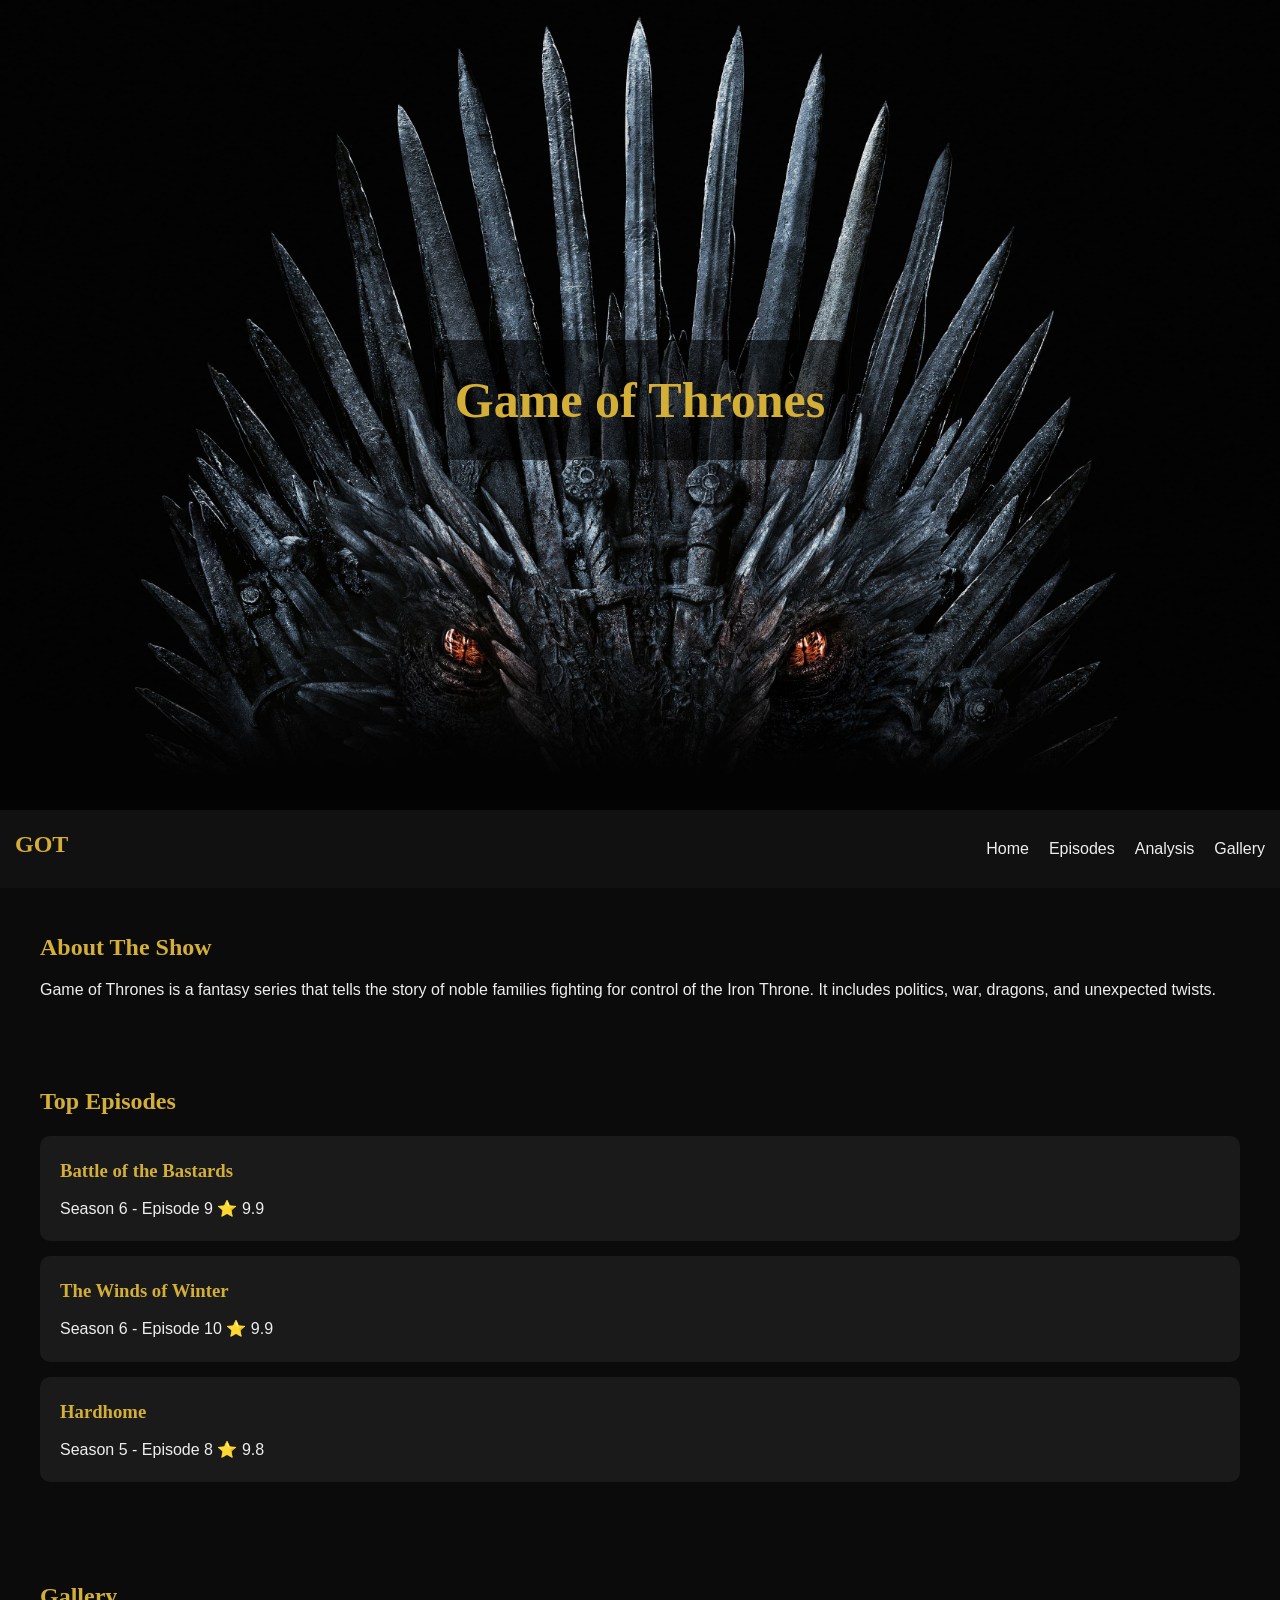
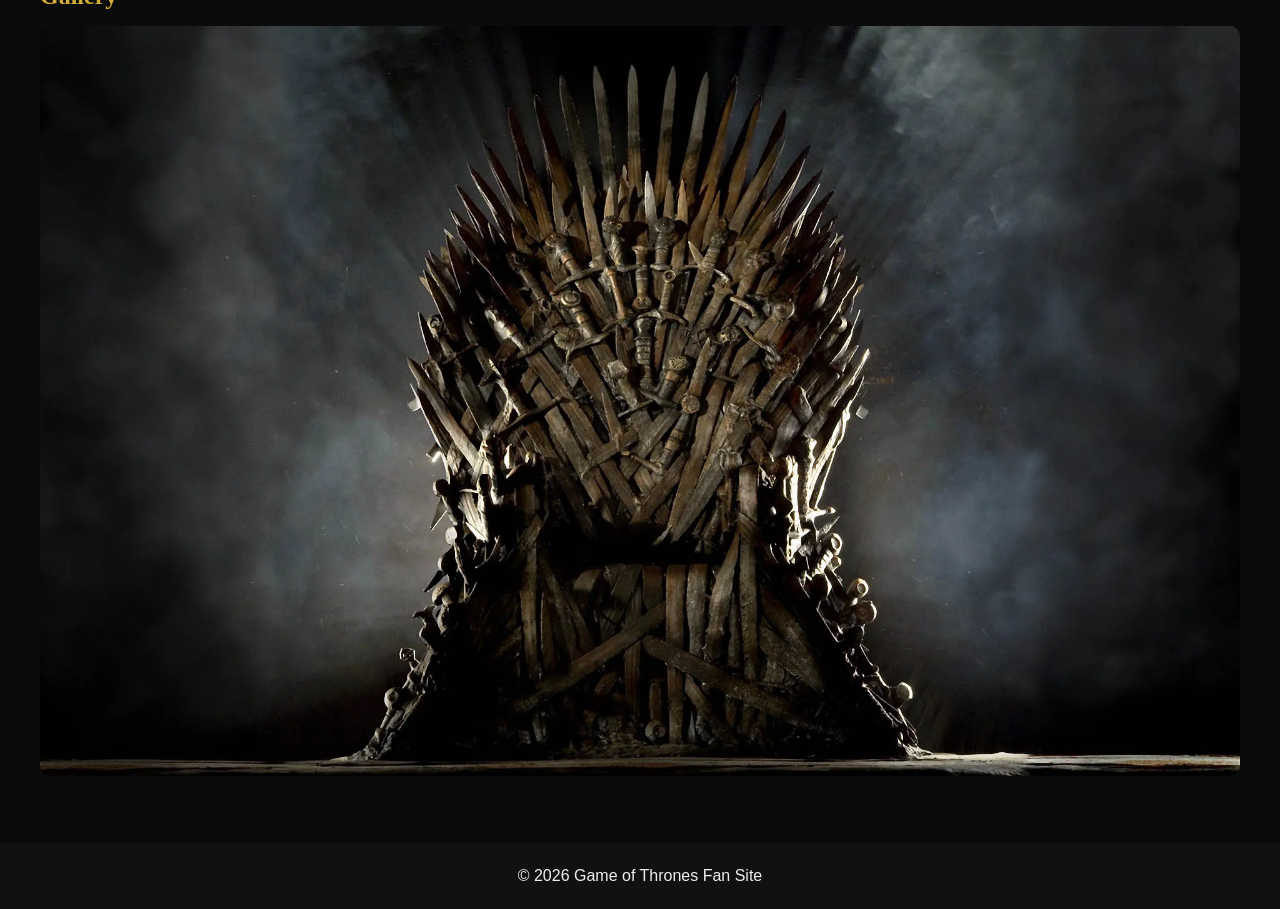
<file: index.html>
<!DOCTYPE html>
<html lang="en">
<head>
<title>  Game Of Thrones | Official Fan Site</title>
<meta name="description" content="Explore Game of Thrones: episodes, characters, analysis, ratings and more.">
<meta name="author" content="Mohammad Alhbahba">
<link rel="stylesheet" href="style.css">
<link href="https://fonts.googleapis.com/css2?family=Cinzel:wght@400;700&display=swap" rel="stylesheet"
<link rel="icon" href="Favcoin.png" type="images/png">
</head>
<body>
<section class="hero">
    <h1>Game of Thrones</h1>
</section>
<nav>
        <h1>GOT</h1>
        <ul>
            <li><a href="index.html">Home</a></li>
<li><a href="episodes.html">Episodes</a></li>
<li><a href="analysis.html">Analysis</a></li>
<li><a href="gallery.html">Gallery</a></li>
        </ul>
    </nav>

    
    

    
    <section>
        <h2>About The Show</h2>
        <p>
            Game of Thrones is a fantasy series that tells the story of noble families fighting for control of the Iron Throne.
            It includes politics, war, dragons, and unexpected twists.
        </p>
    </section>

    
    <section>
        <h2>Top Episodes</h2>

        <div class="card">
            <h3>Battle of the Bastards</h3>
            <p>Season 6 - Episode 9 ⭐ 9.9</p>
        </div>

        <div class="card">
            <h3>The Winds of Winter</h3>
            <p>Season 6 - Episode 10 ⭐ 9.9</p>
        </div>

        <div class="card">
            <h3>Hardhome</h3>
            <p>Season 5 - Episode 8 ⭐ 9.8</p>
        </div>
    </section>

    
    <section>
        <h2>Gallery</h2>

        <img src="got4.jpg" alt="Jon Snow">
    </section>

    
    <footer>
        <p>© 2026 Game of Thrones Fan Site</p>
    </footer>
</body>
</html>
</file>
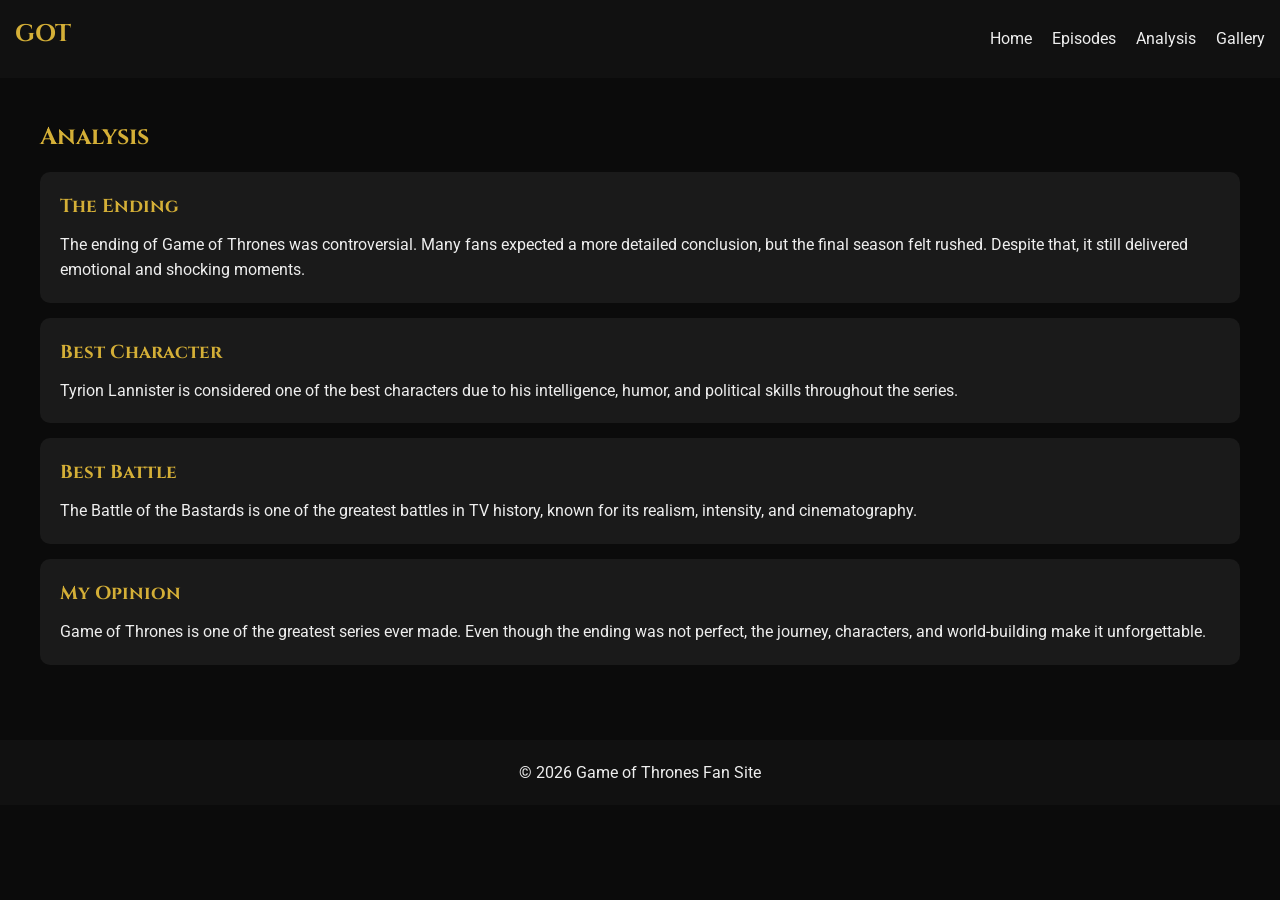
<file: analysis.html>
<!DOCTYPE html>
<html lang="en">

<head>
    <meta charset="UTF-8">
    <meta name="viewport" content="width=device-width, initial-scale=1.0">
    <title>Analysis - Game of Thrones</title>

    
    <link rel="stylesheet" href="style.css">

    
    <link href="https://fonts.googleapis.com/css2?family=Cinzel:wght@400;700&family=Roboto&display=swap" rel="stylesheet">
</head>

<body>

    
    <nav>
        <h1>GOT</h1>
        <ul>
            <li><a href="index.html">Home</a></li>
            <li><a href="episodes.html">Episodes</a></li>
            <li><a href="analysis.html">Analysis</a></li>
            <li><a href="gallery.html">Gallery</a></li>
        </ul>
    </nav>

    
    <section>
        <h2>Analysis</h2>

        <div class="card">
            <h3>The Ending</h3>
            <p>
                The ending of Game of Thrones was controversial. Many fans expected a more detailed conclusion,
                but the final season felt rushed. Despite that, it still delivered emotional and shocking moments.
            </p>
        </div>

        <div class="card">
            <h3>Best Character</h3>
            <p>
                Tyrion Lannister is considered one of the best characters due to his intelligence,
                humor, and political skills throughout the series.
            </p>
        </div>

        <div class="card">
            <h3>Best Battle</h3>
            <p>
                The Battle of the Bastards is one of the greatest battles in TV history,
                known for its realism, intensity, and cinematography.
            </p>
        </div>

        <div class="card">
            <h3>My Opinion</h3>
            <p>
                Game of Thrones is one of the greatest series ever made. Even though the ending was not perfect,
                the journey, characters, and world-building make it unforgettable.
            </p>
        </div>

    </section>

    
    <footer>
        <p>© 2026 Game of Thrones Fan Site</p>
    </footer>

</body>
</html>
</file>
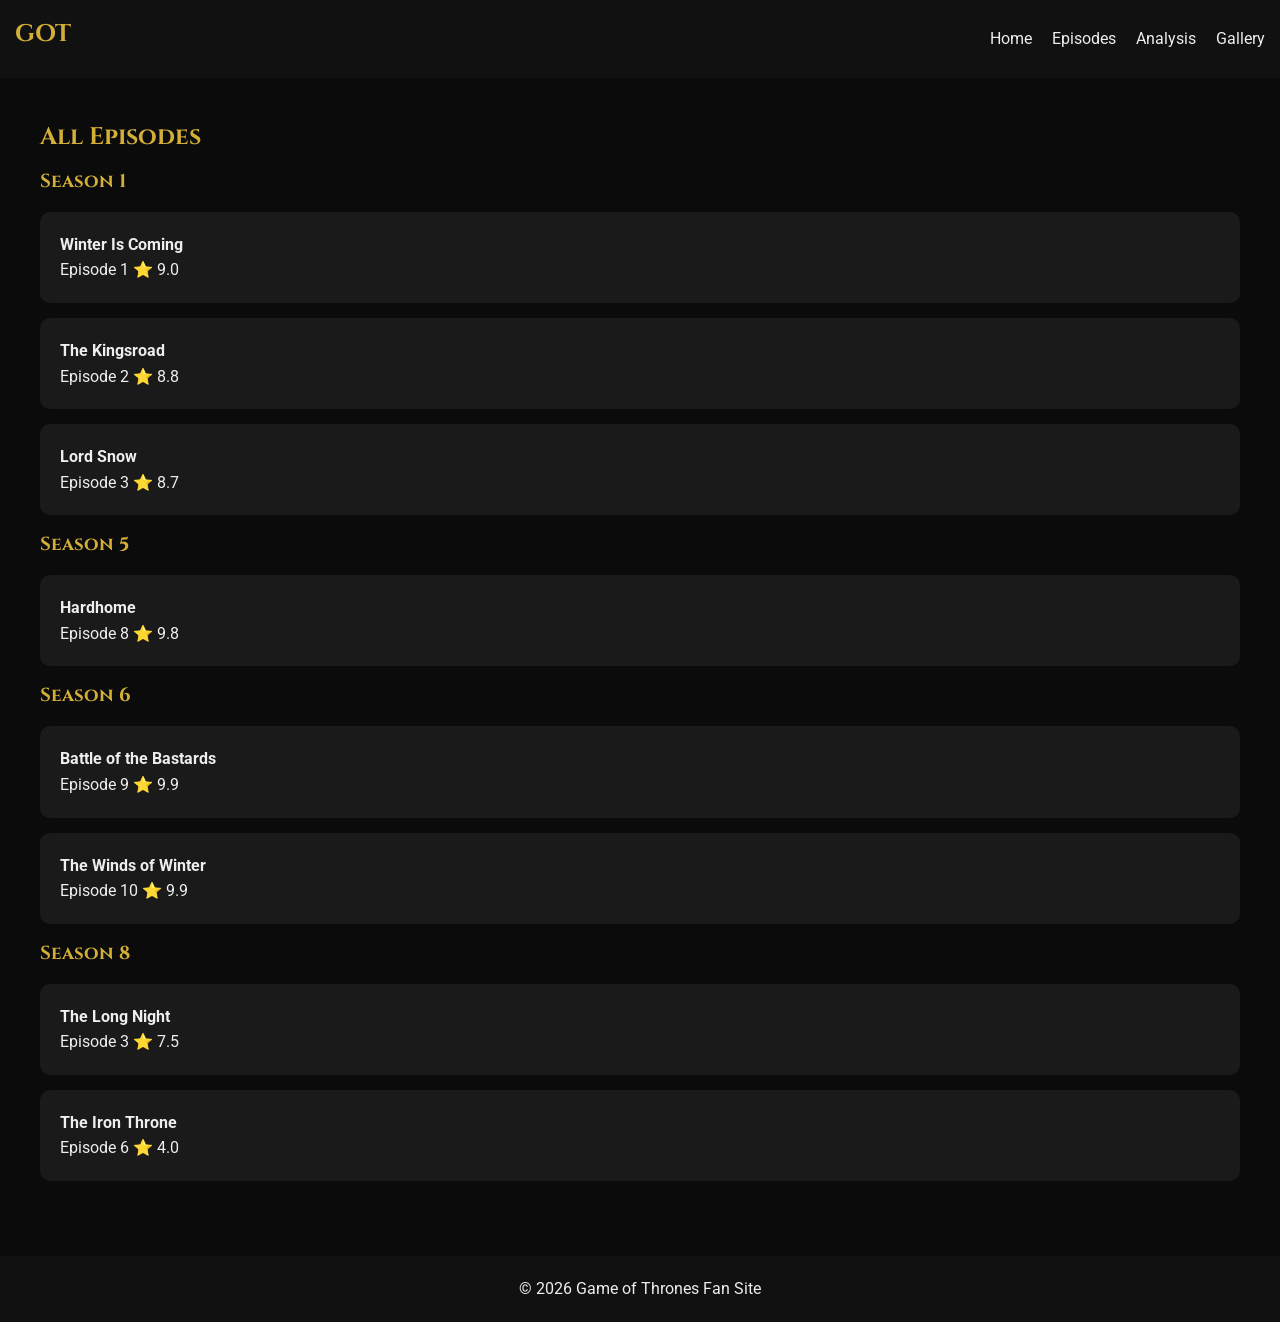
<file: episodes.html>
<!DOCTYPE html>
<html lang="en">

<head>
    <meta charset="UTF-8">
    <meta name="viewport" content="width=device-width, initial-scale=1.0">
    <title>Episodes - Game of Thrones</title>

    
    <link rel="stylesheet" href="style.css">

    
    <link href="https://fonts.googleapis.com/css2?family=Cinzel:wght@400;700&family=Roboto&display=swap" rel="stylesheet">
</head>

<body>

    
    <nav>
        <h1>GOT</h1>
        <ul>
            <li><a href="index.html">Home</a></li>
            <li><a href="episodes.html">Episodes</a></li>
            <li><a href="analysis.html">Analysis</a></li>
            <li><a href="gallery.html">Gallery</a></li>
        </ul>
    </nav>

    
    <section>
        <h2>All Episodes</h2>

        <h3>Season 1</h3>

        <div class="card">
            <h4>Winter Is Coming</h4>
            <p>Episode 1 ⭐ 9.0</p>
        </div>

        <div class="card">
            <h4>The Kingsroad</h4>
            <p>Episode 2 ⭐ 8.8</p>
        </div>

        <div class="card">
            <h4>Lord Snow</h4>
            <p>Episode 3 ⭐ 8.7</p>
        </div>

        
        <h3>Season 5</h3>

        <div class="card">
            <h4>Hardhome</h4>
            <p>Episode 8 ⭐ 9.8</p>
        </div>

        
        <h3>Season 6</h3>

        <div class="card">
            <h4>Battle of the Bastards</h4>
            <p>Episode 9 ⭐ 9.9</p>
        </div>

        <div class="card">
            <h4>The Winds of Winter</h4>
            <p>Episode 10 ⭐ 9.9</p>
        </div>

        
        <h3>Season 8</h3>

        <div class="card">
            <h4>The Long Night</h4>
            <p>Episode 3 ⭐ 7.5</p>
        </div>

        <div class="card">
            <h4>The Iron Throne</h4>
            <p>Episode 6 ⭐ 4.0</p>
        </div>

    </section>

    
    <footer>
        <p>© 2026 Game of Thrones Fan Site</p>
    </footer>

</body>
</html>
</file>
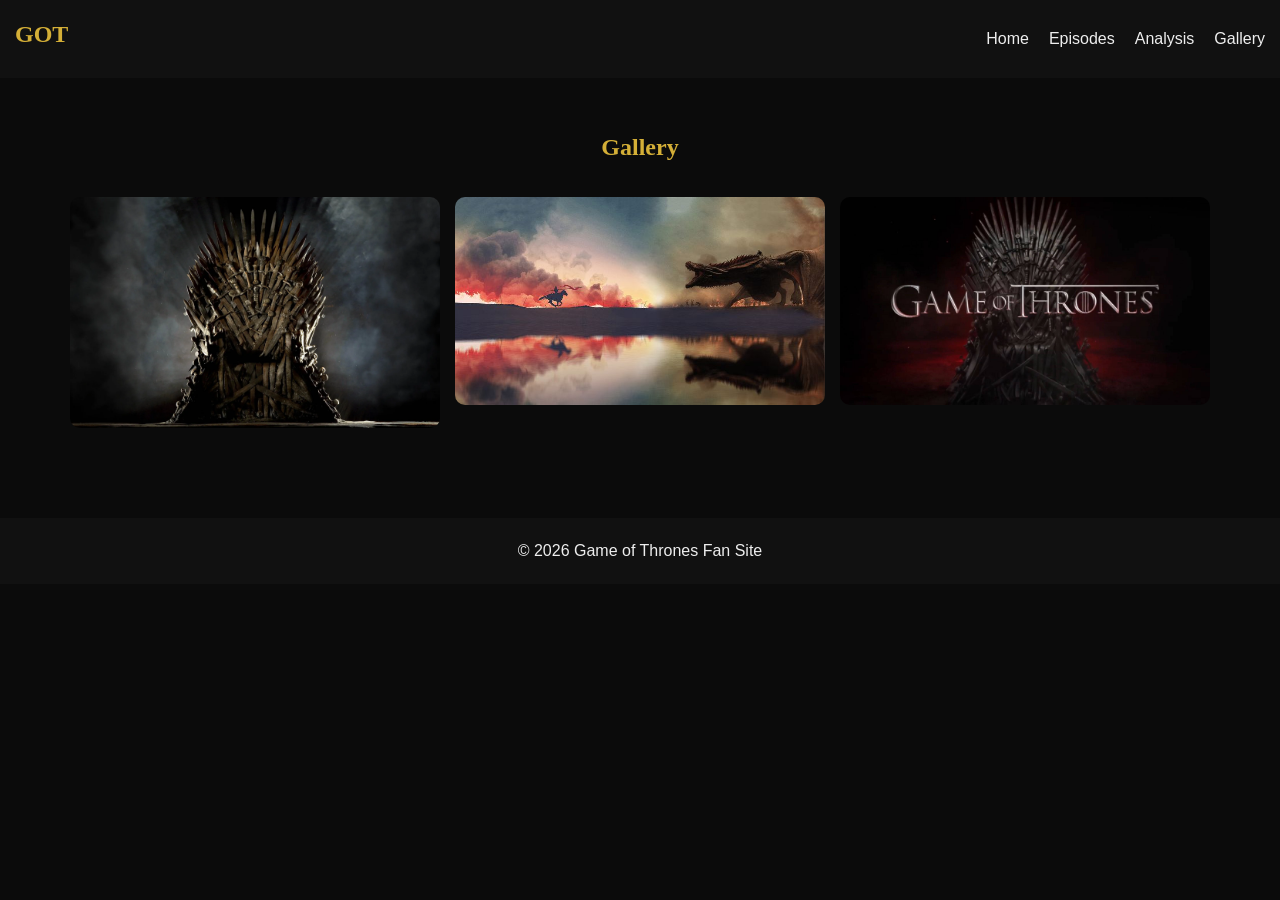
<file: gallery.html>
<!DOCTYPE html>
<html lang="en">

<head>
    <meta charset="UTF-8">
    <title>Gallery - Game of Thrones</title>

    <link rel="stylesheet" href="style.css">
</head>

<body>

    
    <nav>
        <h1>GOT</h1>
        <ul>
            <li><a href="index.html">Home</a></li>
            <li><a href="episodes.html">Episodes</a></li>
            <li><a href="analysis.html">Analysis</a></li>
            <li><a href="gallery.html">Gallery</a></li>
        </ul>
    </nav>

    
    <section class="gallery">
        <h2>Gallery</h2>

        <div class="images">

            <img src="got4.jpg">
            <img src="got2.jpg">
            <img src="got5.jpg">
            
        </div>
    </section>

    
    <footer>
        <p>© 2026 Game of Thrones Fan Site</p>
    </footer>

</body>
</html>
</file>
<file: style.css>
* {
    margin: 0;
    padding: 0;
    box-sizing: border-box;
}


body {
    font-family: 'Roboto', sans-serif;
    background-color: #0b0b0b;
    color: #eee;
    line-height: 1.6;
}


h1, h2, h3 {
    font-family: 'Cinzel', serif;
    color: #d4af37;
    margin-bottom: 10px;
}


nav {
    background-color: #111;
    padding: 15px;
    display: flex;
    justify-content: space-between;
    align-items: center;
}

nav h1 {
    font-size: 24px;
}


nav ul {
    list-style: none;
    display: flex;
    gap: 20px;
}

nav ul li a {
    text-decoration: none;
    color: #eee;
    transition: 0.3s;
}


nav ul li a:hover {
    color: #d4af37;
}


.hero {
    height: 90vh;
    background: url('got.jpg') no-repeat center/cover;
    display: flex;
    justify-content: center;
    align-items: center;
    text-align: center;
}

.hero h1 {
    font-size: 50px;
    background: rgba(0,0,0,0.6);
    padding: 20px;
    border-radius: 10px;
}


section {
    padding: 40px;
}


.card {
    background-color: #1a1a1a;
    padding: 20px;
    margin: 15px 0;
    border-radius: 10px;
    transition: 0.3s;
}


.card:hover {
    transform: scale(1.03);
    box-shadow: 0 0 10px #d4af37;
}


img {
    max-width: 100%;
    border-radius: 10px;
}


button {
    background-color: #d4af37;
    color: black;
    border: none;
    padding: 10px 15px;
    cursor: pointer;
    border-radius: 5px;
    transition: 0.3s;
}

button:hover {
    background-color: #b8962e;
}


footer {
    text-align: center;
    padding: 20px;
    background-color: #111;
    margin-top: 20px;
}
.gallery {
    padding: 50px;
    text-align: center;
}

.images {
    display: grid;
    grid-template-columns: repeat(3, 1fr);
    gap: 15px;
    padding: 20px;
}

.images img {
    width: 100%;
    border-radius: 10px;
    transition: 0.3s;
}

.images img:hover {
    transform: scale(1.05);
}
</file>
